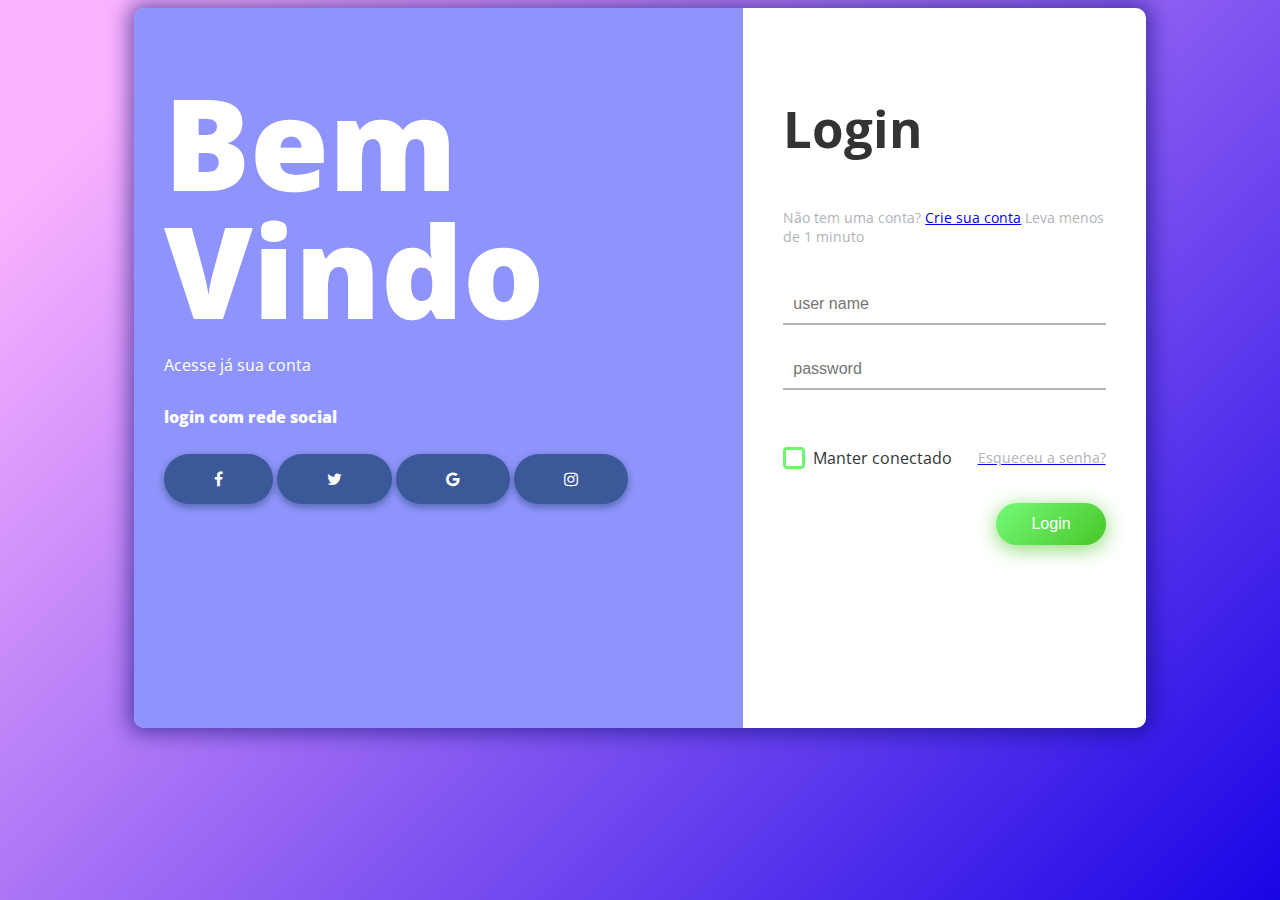
<file: examples/login-register 1/login.html>
<!DOCTYPE html>
<html lang="en" >
<head>
  <meta charset="UTF-8">
  <title>Login Page in HTML with CSS Code Example</title>
  <link href="https://fonts.googleapis.com/css?family=Open+Sans" rel="stylesheet">


	<link href="https://maxcdn.bootstrapcdn.com/font-awesome/4.7.0/css/font-awesome.min.css" rel="stylesheet" integrity="sha384-wvfXpqpZZVQGK6TAh5PVlGOfQNHSoD2xbE+QkPxCAFlNEevoEH3Sl0sibVcOQVnN" crossorigin="anonymous"><link rel="stylesheet" href="./style.css">

</head>
<body>
<!-- partial:index.partial.html -->
<div class="box-form">
	<div class="left">
		<div class="overlay">
		<h1>Bem Vindo</h1>
		<p>Acesse já sua conta</p>
		<span>
			<p>login com rede social</p>
			<a href="#"><i class="fa fa-facebook" aria-hidden="true"></i></a>
			<a href="#"><i class="fa fa-twitter" aria-hidden="true"></i></a>
			<a href="#"><i class="fa fa-google" aria-hidden="true"></i></a>
			<a href="#"><i class="fa fa-instagram" aria-hidden="true"></i></a>
		</span>
		</div>
	</div>
	
	
		<div class="right">
		<h5>Login</h5>
		<p>Não tem uma conta? <a href="./register.html">Crie sua conta</a> Leva menos de 1 minuto</p>
		<div class="inputs">
			<input type="text" placeholder="user name">
			<br>
			<input type="password" placeholder="password">
		</div>
			
			<br><br>
			
		<div class="remember-me--forget-password">
				<!-- Angular -->
	<label>
		<input type="checkbox" name="item" checked/>
		<span class="text-checkbox">Manter conectado</span>
	</label>
			<a href="#">
				<p>Esqueceu a senha?</p>
			</a>
		</div>
			
			<br>
			<a href=""><button>Login</button></a>
	</div>
	
</div>
<!-- partial -->
  
</body>
</html>
</file>
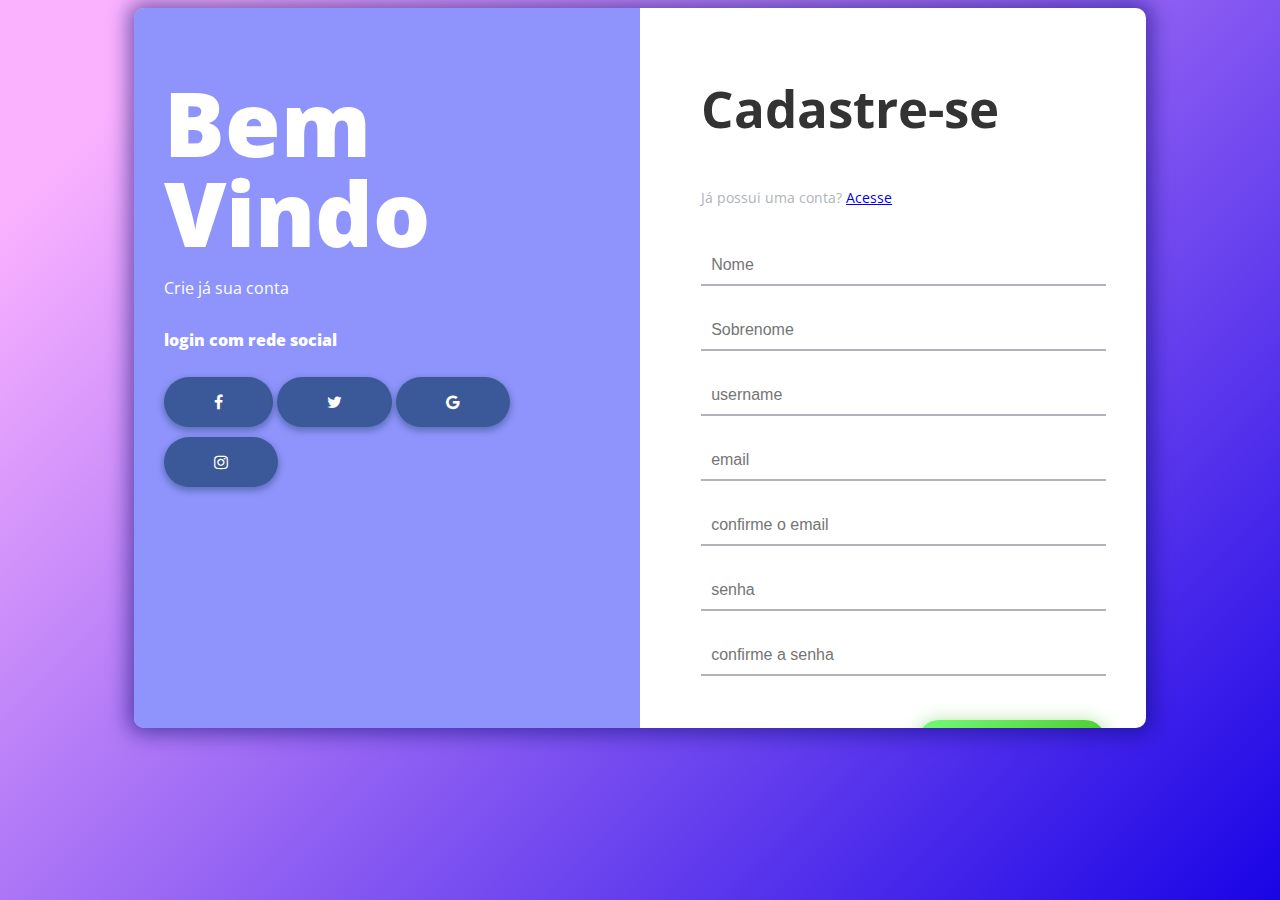
<file: examples/login-register 1/register.html>
<!DOCTYPE html>
<html lang="en" >
<head>
  <meta charset="UTF-8">
  <title>Login Page in HTML with CSS Code Example</title>
  <link href="https://fonts.googleapis.com/css?family=Open+Sans" rel="stylesheet">


	<link href="https://maxcdn.bootstrapcdn.com/font-awesome/4.7.0/css/font-awesome.min.css" rel="stylesheet" integrity="sha384-wvfXpqpZZVQGK6TAh5PVlGOfQNHSoD2xbE+QkPxCAFlNEevoEH3Sl0sibVcOQVnN" crossorigin="anonymous"><link rel="stylesheet" href="./style.css">

</head>
<body>
<!-- partial:index.partial.html -->
<div class="box-form">
	<div class="left register">
		<div class="overlay">
		<h2>Bem Vindo</h2>
		<p>Crie já sua conta</p>
		<span>
			<p>login com rede social</p>
			<a href="#"><i class="fa fa-facebook" aria-hidden="true"></i></a>
			<a href="#"><i class="fa fa-twitter" aria-hidden="true"></i></a>
			<a href="#"><i class="fa fa-google" aria-hidden="true"></i></a>
			<a href="#"><i class="fa fa-instagram" aria-hidden="true"></i></a>
		</span>
		</div>
	</div>
	
	
		<div class="right register">
		<h5>Cadastre-se</h5>
		<p>Já possui uma conta? <a href="./login.html">Acesse</a></p>
		<div class="inputs">
			<input type="text" placeholder="Nome">
			<br>
			<input type="text" placeholder="Sobrenome">
			<br>
			<input type="text" placeholder="username">
			<br>
			<input type="email" placeholder="email">
			<br>
			<input type="email" placeholder="confirme o email">
			<br>
			
			<input type="password" placeholder="senha">
			<br>
			<input type="password" placeholder="confirme a senha">
		</div>
			<br>
			<br>
		<a href=""><button>Cadastrar Conta</button></a>
	</div>
	
</div>
<!-- partial -->
  
</body>
</html>
</file>
<file: examples/login-register 1/style.css>
body {
  background-image: linear-gradient(135deg, #FAB2FF 10%, #1904E5 100%);
  background-size: cover;
  background-repeat: no-repeat;
  background-attachment: fixed;
  font-family: "Open Sans", sans-serif;
  color: #333333;
}

.box-form {
  margin: 0 auto;
  width: 80%;
  background: #FFFFFF;
  border-radius: 10px;
  overflow: hidden;
  display: flex;
  flex: 1 1 100%;
  align-items: stretch;
  justify-content: space-between;
  box-shadow: 0 0 20px 6px #090b6f85;
}
@media (max-width: 980px) {
  .box-form {
    flex-flow: wrap;
    text-align: center;
    align-content: center;
    align-items: center;
  }
}
.box-form .left, .box-form .right, .box-form{
  height: 80vh;
}
.box-form .left.register {  width: 50%;}
.box-form .left {
  color: #FFFFFF;
  background-size: cover;
  background-repeat: no-repeat;
  background-image: url("https://i.pinimg.com/736x/5d/73/ea/5d73eaabb25e3805de1f8cdea7df4a42--tumblr-backgrounds-iphone-phone-wallpapers-iphone-wallaper-tumblr.jpg");
  overflow: hidden;
}
.box-form .left .overlay {
  padding: 30px;
  width: 100%;
  height: 100%;
  background: #5961f9ad;
  overflow: hidden;
  box-sizing: border-box;
}
.box-form .left .overlay h1 {
  font-size: 10vmax;
  line-height: 1;
  font-weight: 900;
  margin-top: 40px;
  margin-bottom: 20px;
}
.box-form .left .overlay h2 {
  font-size: 7vmax;
  line-height: 1;
  font-weight: 900;
  margin-top: 40px;
  margin-bottom: 20px;
}

.box-form .left .overlay span p {
  margin-top: 30px;
  font-weight: 900;
}
.box-form .left .overlay span a {
  background: #3b5998;
  color: #FFFFFF;
  margin-top: 10px;
  padding: 14px 50px;
  border-radius: 100px;
  display: inline-block;
  box-shadow: 0 3px 6px 1px #042d4657;
}
.box-form .right.register {
  width: 40%!important;
  padding: 20px 40px!important;
}
.box-form .right {
  padding: 40px;
  overflow: hidden;
}
@media (max-width: 980px) {
  .box-form .right {
    width: 100%;
  }
}
.box-form .right h5 {
  font-size: 4vmax;
  margin: 5rem auto;
  line-height: 0;
}
.box-form .right p {
  font-size: 14px;
  color: #B0B3B9;
}
.box-form .right .inputs {
  width: 100%;
  overflow: hidden;
}
.box-form .right input {
  width: 100%;
  padding: 10px;
  margin-top: 25px;
  font-size: 16px;
  border: none;
  outline: none;
  border-bottom: 2px solid #B0B3B9;
}
.box-form .right .remember-me--forget-password {
  display: flex;
  justify-content: space-between;
  align-items: center;
}
.box-form .right .remember-me--forget-password input {
  margin: 0;
  margin-right: 7px;
  width: auto;
}
.box-form .right button {
  float: right;
  color: #fff;
  font-size: 16px;
  padding: 12px 35px;
  border-radius: 50px;
  display: inline-block;
  border: 0;
  outline: 0;
  box-shadow: 0px 4px 20px 0px #49c628a6;
  background-image: linear-gradient(135deg, #70F570 10%, #49C628 100%);
}

label {
  display: block;
  position: relative;
  margin-left: 30px;
}

label::before {
  content: ' \f00c';
  position: absolute;
  font-family: FontAwesome;
  background: transparent;
  border: 3px solid #70F570;
  border-radius: 4px;
  color: transparent;
  left: -30px;
  transition: all 0.2s linear;
}

label:hover::before {
  font-family: FontAwesome;
  content: ' \f00c';
  color: #fff;
  cursor: pointer;
  background: #70F570;
}

label:hover::before .text-checkbox {
  background: #70F570;
}

label span.text-checkbox {
  display: inline-block;
  height: auto;
  position: relative;
  cursor: pointer;
  transition: all 0.2s linear;
}

label input[type="checkbox"] {
  display: none;
}
</file>
